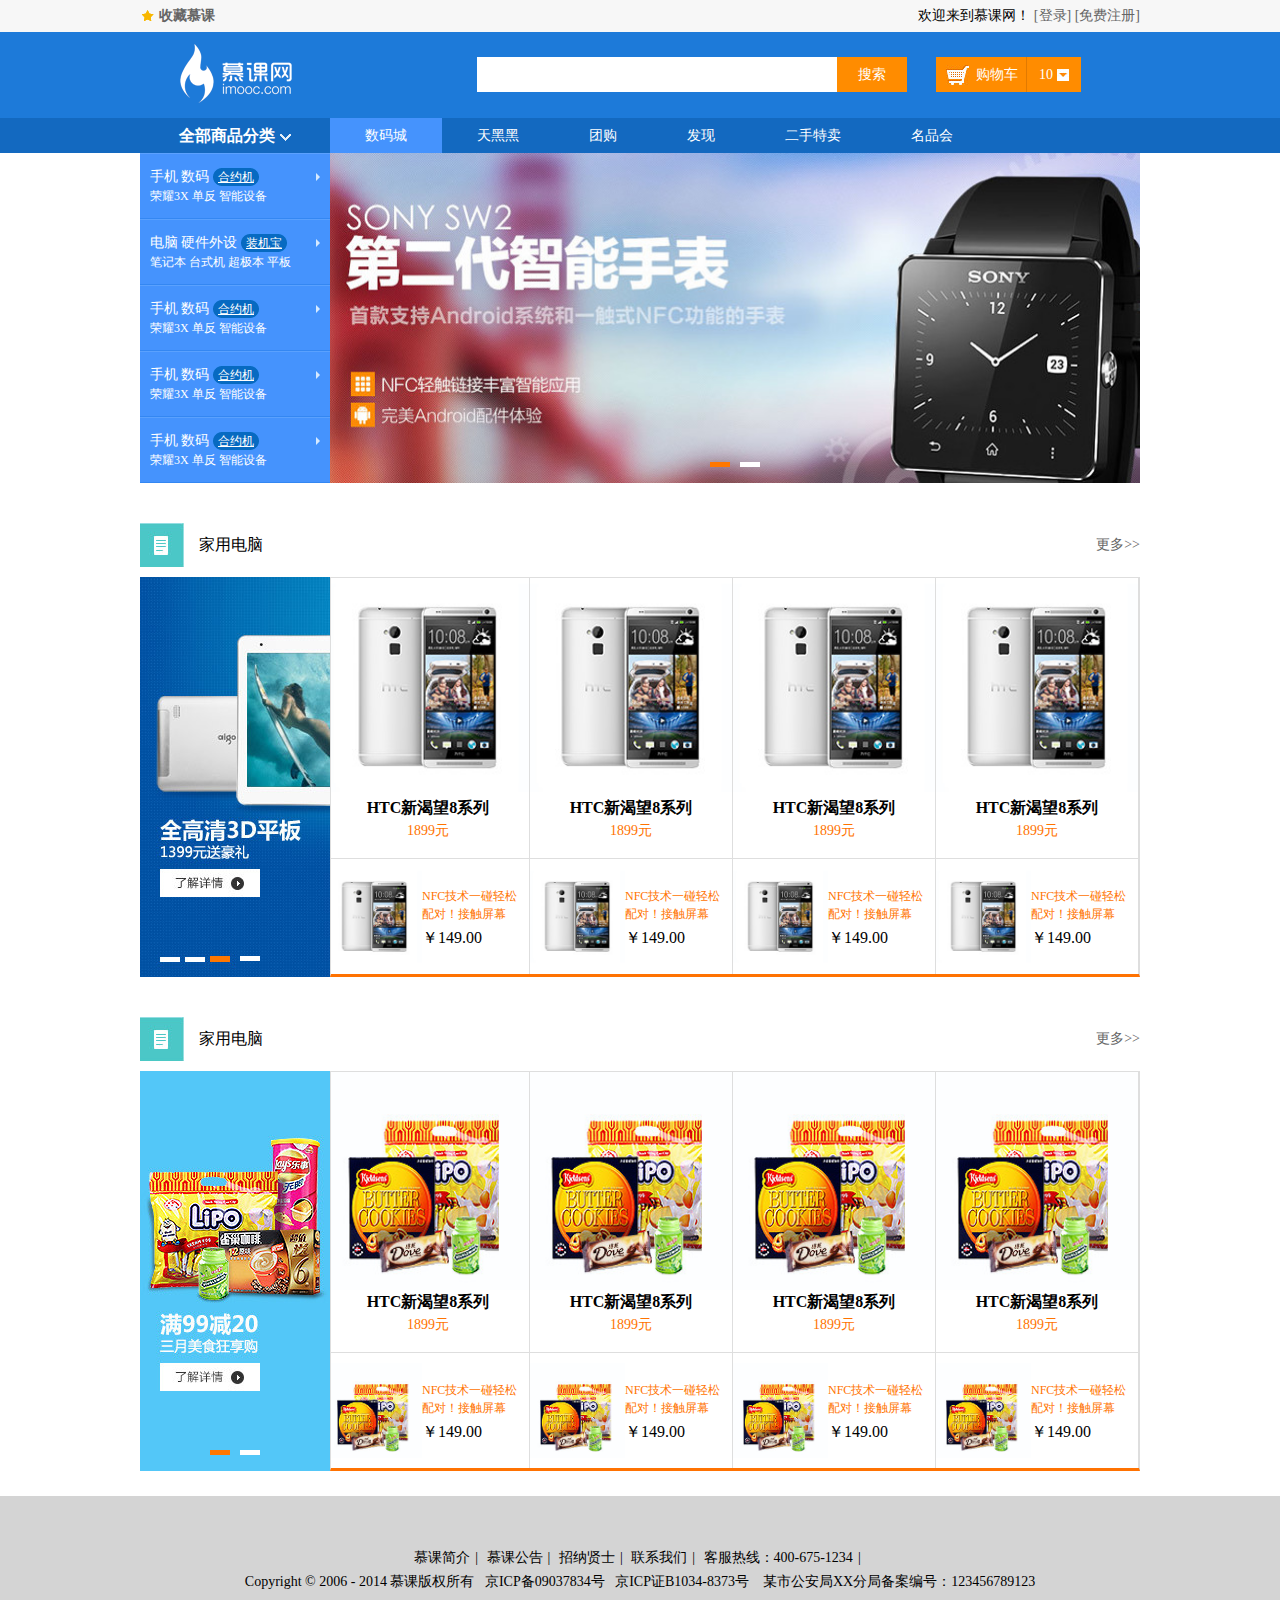
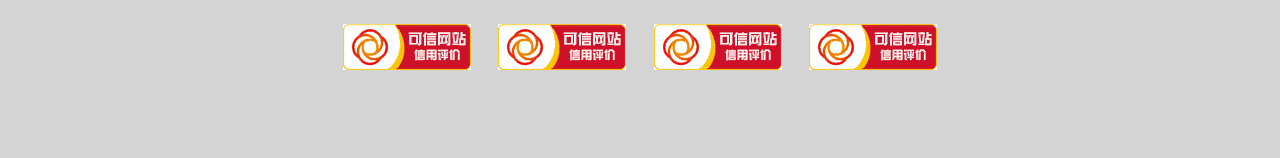
<file: index.html>
<!DOCTYPE html>           
<html lang="en">
<head>
	<meta charset="UTF-8">
	<title>首页</title>
	<link rel="stylesheet" href="style/reset.css">
	<link rel="stylesheet" href="style/main.css">
</head>
<body>
	<header>
		<div class="topbar">
			<div class="com_width">
				<div class="left_area">
					<a href="#" class="collection">收藏慕课</a>
				</div>
				<div class="right_area">
					欢迎来到慕课网！
					<a href="#">[登录]</a>
					<a href="#">[免费注册]</a>
				</div>
			</div>
		</div>
		<div class="logobar">
			<div class="com_width">
				<div class="logo fl">
					<a href="#"><img src="images/logo.png" alt="慕课网"></a>
				</div>
				<div class="search_box fl">
					<input type="text" class="search_text fl">
					<input type="button" class="search_btn fr" value="搜索">
				</div>
				<div class="shopcar fr">
					<span class="shop_text fl">购物车</span>
					<span class="shop_num fl">10</span>
				</div>
			</div>
		</div>
		<div class="navbox">
			<div class="com_width">
				<div class="shop_class fl">
					<h3>全部商品分类 <i></i></h3>
					<div class="shop_class_show">
						<dl class="shop_class_item">
							<dt>
								<a href="" class="b">手机</a>
								<a href="" class="b">数码</a>
								<a href="" class="aLink">合约机</a>
							</dt>
							<dd>
								<a href="">荣耀3X</a>
								<a href="">单反</a>
								<a href="">智能设备</a>
							</dd>
						</dl>
						<dl class="shop_class_item ">
							<dt>
								<a href="" class="b">电脑</a>
								<a href="" class="b">硬件外设</a>
								<a href="" class="aLink">装机宝</a>
							</dt>
							<dd>
								<a href="">笔记本</a>
								<a href="">台式机</a>
								<a href="">超极本</a>
								<a href="">平板</a>
							</dd>
						</dl>
						<dl class="shop_class_item">
							<dt>
								<a href="" class="b">手机</a>
								<a href="" class="b">数码</a>
								<a href="" class="aLink">合约机</a>
							</dt>
							<dd>
								<a href="">荣耀3X</a>
								<a href="">单反</a>
								<a href="">智能设备</a>
							</dd>
						</dl>
						<dl class="shop_class_item">
							<dt>
								<a href="" class="b">手机</a>
								<a href="" class="b">数码</a>
								<a href="" class="aLink">合约机</a>
							</dt>
							<dd>
								<a href="">荣耀3X</a>
								<a href="">单反</a>
								<a href="">智能设备</a>
							</dd>
						</dl>
						<dl class="shop_class_item">
							<dt>
								<a href="" class="b">手机</a>
								<a href="" class="b">数码</a>
								<a href="" class="aLink">合约机</a>
							</dt>
							<dd>
								<a href="">荣耀3X</a>
								<a href="">单反</a>
								<a href="">智能设备</a>
							</dd>
						</dl>
					</div>
					<div class="shop_class_list hide">
						<div class="list_line">
							<dl class="shop_list_item">
								<dt>电脑装机</dt>
								<dd>
									<a href="">文字啊</a>
									<a href="">文字啊</a>
									<a href="">文字字啊</a>
									<a href="">文字啊</a>
									<a href="">文字字啊</a>
									<a href="">文字字字字啊</a>
								</dd>
							</dl>
							<dl class="shop_list_item">
								<dt>电脑装机</dt>
								<dd>
									<a href="">文字啊</a>
									<a href="">文字啊</a>
									<a href="">文字字啊</a>
									<a href="">文字啊</a>
									<a href="">文字字啊</a>
									<a href="">文字字字字啊</a>
									<a href="">文字啊</a>
									<a href="">文字字啊</a>
									<a href="">文字字字字啊</a>
									<a href="">文字啊</a>
									<a href="">文字字啊</a>
									<a href="">文字字字字啊</a>
								</dd>
							</dl>
							<dl class="shop_list_item">
								<dt>电脑装机</dt>
								<dd>
									<a href="">文字啊</a>
									<a href="">文字啊</a>
									<a href="">文字字啊</a>
									<a href="">文字啊</a>
									<a href="">文字字啊</a>
									<a href="">文字字字字啊</a>
								</dd>
							</dl>
                            <dl class="shop_list_item">
                                <dt>电脑装机</dt>
                                <dd>
                                    <a href="">文字啊</a>
                                    <a href="">文字啊</a>
                                    <a href="">文字字啊</a>
                                    <a href="">文字啊</a>
                                    <a href="">文字字啊</a>
                                    <a href="">文字字字字啊</a>
                                    <a href="">文字啊</a>
                                    <a href="">文字字啊</a>
                                    <a href="">文字字字字啊</a>
                                    <a href="">文字啊</a>
                                    <a href="">文字字啊</a>
                                    <a href="">文字字字字啊</a>
                                </dd>
                            </dl>
                            <dl class="shop_list_item">
                                <dt>电脑装机</dt>
                                <dd>
                                    <a href="">文字啊</a>
                                    <a href="">文字啊</a>
                                    <a href="">文字字啊</a>
                                    <a href="">文字啊</a>
                                    <a href="">文字字啊</a>
                                    <a href="">文字字字字啊</a>
                                </dd>
                            </dl>
                            <div class="shop_list_links">
                                <a href="">文字测试内容等<span></span></a>
                                <a href="">文字测试等<span></span></a>
                            </div>
						</div>
					</div>
				</div>
				<ul class="nav fl">
					<li><a href="" class="active">数码城</a></li>
					<li><a href="">天黑黑</a></li>
					<li><a href="">团购</a></li>
					<li><a href="">发现</a></li>
					<li><a href="">二手特卖</a></li>
					<li><a href="">名品会</a></li>
				</ul>
			</div>
		</div>
		<div class="banner com_width">
			<div class="banner_bar banner_big">
				<ul class="img_box">
					<li><a href="#"><img src="images/banner/banner_01.jpg" alt="banner"></a></li>
					<li><a href="#"><img src="images/banner/banner_02.jpg" alt="banner"></a></li>
				</ul>
				<div class="img_num">
					<a href="" class="active"></a>
					<a href=""></a>
				</div>
			</div>
		</div>	
	</header>
	<div class="shop_title com_width clearfix">
		<span class="icon"></span><h3>家用电脑</h3>
		<a href="#" class="more">更多&gt;&gt;</a>
	</div>
	<div class="shop_list com_width clearfix">
		<div class="left_area">
			<div class="banner_bar banner_sm">
				<ul class="img_box">
					<li><a href="#"><img src="images/banner/banner_sm_01.jpg" alt="banner"></a></li>
					<li><a href="#"><img src="images/banner/banner_sm_02.jpg" alt="banner"></a></li>
				</ul>
				<div class="img_num">
					<a href="" class="active"></a>
					<a href=""></a>
				</div>
			</div>
		</div>		
		<div class="right_area">
			<div class="shop_list_top clearfix">
				<div class="shop_item">
					<div class="shop_img">
						<a href="#"><img src="images/shopImg.jpg" alt=""></a>
					</div>
					<h3>HTC新渴望8系列</h3>
					<p>1899元</p>
				</div>
				<div class="shop_item">
					<div class="shop_img">
						<a href="#"><img src="images/shopImg.jpg" alt=""></a>
					</div>
					<h3>HTC新渴望8系列</h3>
					<p>1899元</p>
				</div>
				<div class="shop_item">
					<div class="shop_img">
						<a href="#"><img src="images/shopImg.jpg" alt=""></a>
					</div>
					<h3>HTC新渴望8系列</h3>
					<p>1899元</p>
				</div>
				<div class="shop_item">
					<div class="shop_img">
						<a href="#"><img src="images/shopImg.jpg" alt=""></a>
					</div>
					<h3>HTC新渴望8系列</h3>
					<p>1899元</p>
				</div>
			</div>
			<div class="shop_list_sm clearfix">
				<div class="shop_item_sm">
					<div class="shop_item_sm_img">
						<a href="#"><img src="images/shopImg.jpg" alt=""></a>
					</div>
					<div class="shop_item_text">
						<p>NFC技术一碰轻松配对！接触屏幕</p>
						<h3>￥149.00</h3>
					</div>
				</div>
				<div class="shop_item_sm">
					<div class="shop_item_sm_img">
						<a href="#"><img src="images/shopImg.jpg" alt=""></a>
					</div>
					<div class="shop_item_text">
						<p>NFC技术一碰轻松配对！接触屏幕</p>
						<h3>￥149.00</h3>
					</div>
				</div>
				<div class="shop_item_sm">
					<div class="shop_item_sm_img">
						<a href="#"><img src="images/shopImg.jpg" alt=""></a>
					</div>
					<div class="shop_item_text">
						<p>NFC技术一碰轻松配对！接触屏幕</p>
						<h3>￥149.00</h3>
					</div>
				</div>
				<div class="shop_item_sm">
					<div class="shop_item_sm_img">
						<a href="#"><img src="images/shopImg.jpg" alt=""></a>
					</div>
					<div class="shop_item_text">
						<p>NFC技术一碰轻松配对！接触屏幕</p>
						<h3>￥149.00</h3>
					</div>
				</div>
			</div>
		</div>
	</div>	
	<div class="shop_title com_width clearfix">
		<span class="icon"></span><h3>家用电脑</h3>
		<a href="#" class="more">更多&gt&gt</a>
	</div>
	<div class="shop_list com_width clearfix">
		<div class="left_area">
			<div class="banner_bar banner_sm">
				<ul class="img_box">
					<li><a href="#"><img src="images/banner/banner_sm_02.jpg" alt="banner"></a></li>
					<li><a href="#"><img src="images/banner/banner_sm_01.jpg" alt="banner"></a></li>
				</ul>
				<div class="img_num">
					<a href="" class="active"></a>
					<a href=""></a>
				</div>
			</div>
		</div>		
		<div class="right_area">
			<div class="shop_list_top clearfix">
				<div class="shop_item">
					<div class="shop_img">
						<a href="#"><img src="images/shopImg01.jpg" alt=""></a>
					</div>
					<h3>HTC新渴望8系列</h3>
					<p>1899元</p>
				</div>
				<div class="shop_item">
					<div class="shop_img">
						<a href="#"><img src="images/shopImg01.jpg" alt=""></a>
					</div>
					<h3>HTC新渴望8系列</h3>
					<p>1899元</p>
				</div>
				<div class="shop_item">
					<div class="shop_img">
						<a href="#"><img src="images/shopImg01.jpg" alt=""></a>
					</div>
					<h3>HTC新渴望8系列</h3>
					<p>1899元</p>
				</div>
				<div class="shop_item">
					<div class="shop_img">
						<a href="#"><img src="images/shopImg01.jpg" alt=""></a>
					</div>
					<h3>HTC新渴望8系列</h3>
					<p>1899元</p>
				</div>
			</div>
			<div class="shop_list_sm clearfix">
				<div class="shop_item_sm">
					<div class="shop_item_sm_img">
						<a href="#"><img src="images/shopImg01.jpg" alt=""></a>
					</div>
					<div class="shop_item_text">
						<p>NFC技术一碰轻松配对！接触屏幕</p>
						<h3>￥149.00</h3>
					</div>
				</div>
				<div class="shop_item_sm">
					<div class="shop_item_sm_img">
						<a href="#"><img src="images/shopImg01.jpg" alt=""></a>
					</div>
					<div class="shop_item_text">
						<p>NFC技术一碰轻松配对！接触屏幕</p>
						<h3>￥149.00</h3>
					</div>
				</div>
				<div class="shop_item_sm">
					<div class="shop_item_sm_img">
						<a href="#"><img src="images/shopImg01.jpg" alt=""></a>
					</div>
					<div class="shop_item_text">
						<p>NFC技术一碰轻松配对！接触屏幕</p>
						<h3>￥149.00</h3>
					</div>
				</div>
				<div class="shop_item_sm">
					<div class="shop_item_sm_img">
						<a href="#"><img src="images/shopImg01.jpg" alt=""></a>
					</div>
					<div class="shop_item_text">
						<p>NFC技术一碰轻松配对！接触屏幕</p>
						<h3>￥149.00</h3>
					</div>
				</div>
			</div>
		</div>
	</div>	
	<div class="hr clearfix"></div>
    <footer class="clearfix">
		<p>
			<a href="#">慕课简介</a><i>|</i>
			<a href="">慕课公告</a><i>|</i>
			<a href="">招纳贤士</a><i>|</i>
			<a href="">联系我们</a><i>|</i>
			<a href="">客服热线：400-675-1234</a><i>|</i>
		</p>
		<p>Copyright © 2006 - 2014 慕课版权所有&nbsp;&nbsp;&nbsp;京ICP备09037834号&nbsp;&nbsp;&nbsp;京ICP证B1034-8373号 &nbsp;&nbsp;&nbsp;某市公安局XX分局备案编号：123456789123</p>
		<p>
			<a href="#"><img src="images/footerImg.jpg" alt=""></a>
			<a href="#"><img src="images/footerImg.jpg" alt=""></a>
			<a href="#"><img src="images/footerImg.jpg" alt=""></a>
			<a href="#"><img src="images/footerImg.jpg" alt=""></a>
		</p>
    </footer>
</body>
</html>
</file>
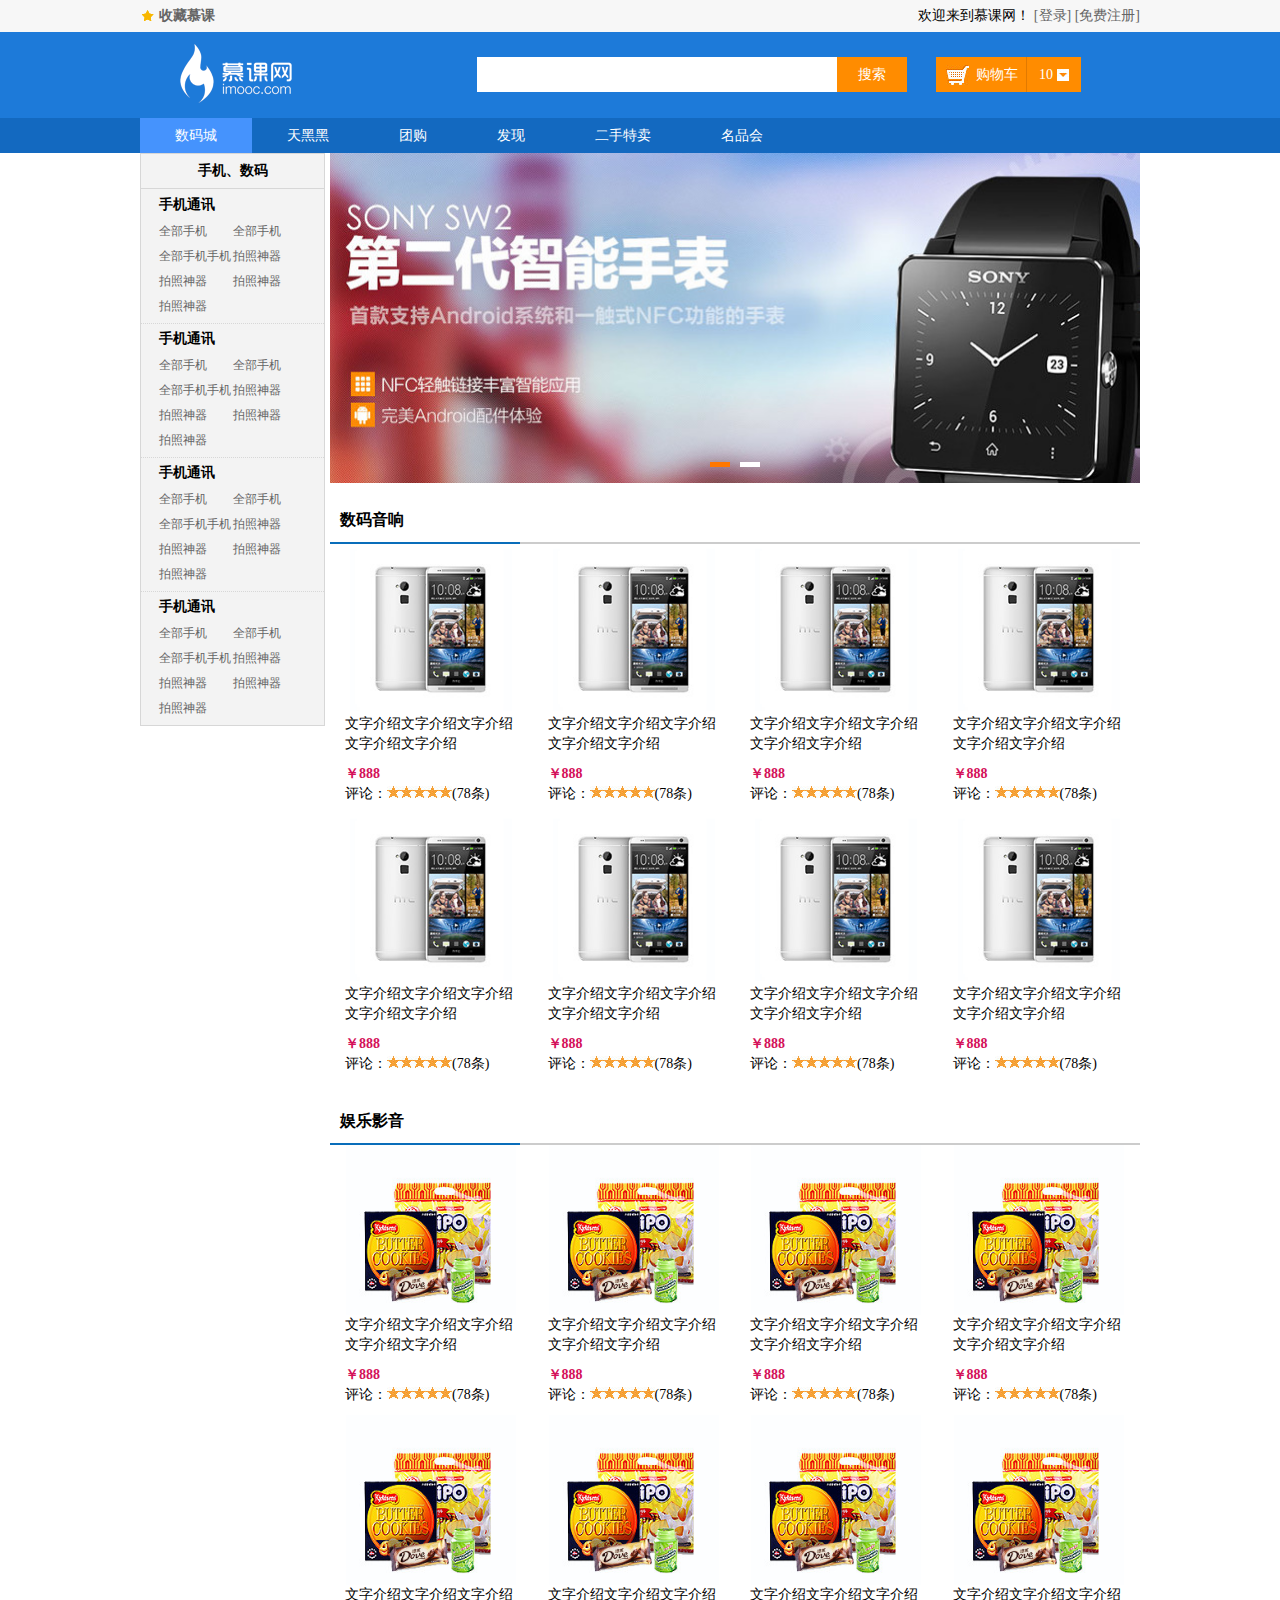
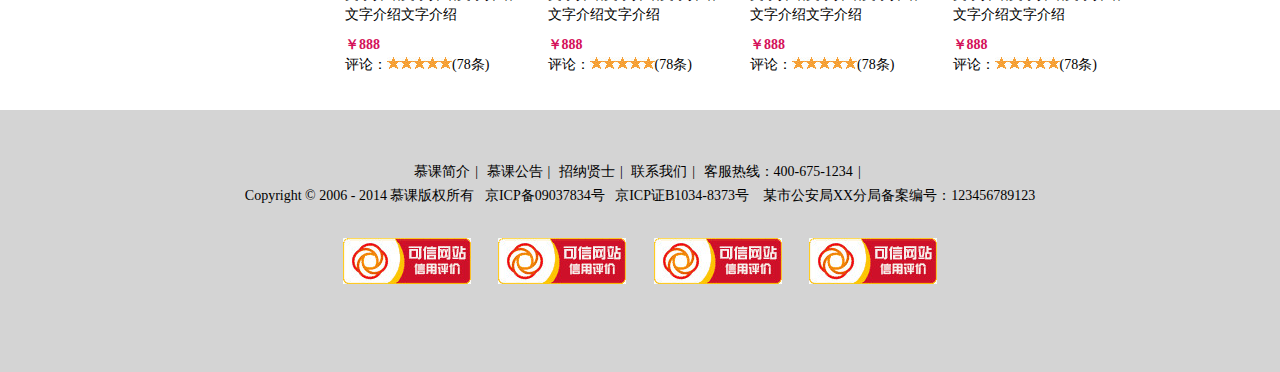
<file: product category.html>
<!DOCTYPE html>           
<html lang="en">
<head>
	<meta charset="UTF-8">
	<title>电商</title>
	<link rel="stylesheet" href="style/reset.css">
	<link rel="stylesheet" href="style/main.css">
</head>
<body>
	<header>
		<div class="topbar">
			<div class="com_width">
				<div class="left_area">
					<a href="#" class="collection">收藏慕课</a>
				</div>
				<div class="right_area">
					欢迎来到慕课网！
					<a href="#">[登录]</a>
					<a href="#">[免费注册]</a>
				</div>
			</div>
		</div>
		<div class="logobar">
			<div class="com_width">
				<div class="logo fl">
					<a href="#"><img src="images/logo.png" alt="慕课网"></a>
				</div>
				<div class="search_box fl">
					<input type="text" class="search_text fl">
					<input type="button" class="search_btn fr" value="搜索">
				</div>
				<div class="shopcar fr">
					<span class="shop_text fl">购物车</span>
					<span class="shop_num fl">10</span>
				</div>
			</div>
		</div>
		<div class="navbox">
			<div class="com_width">
				<div class="shop_class fl hide">
					<h3>全部商品分类 <i></i></h3>
					<div class="shop_class_show">
						<dl class="shop_class_item">
							<dt>
								<a href="" class="b">手机</a>
								<a href="" class="b">数码</a>
								<a href="" class="aLink">合约机</a>
							</dt>
							<dd>
								<a href="">荣耀3X</a>
								<a href="">单反</a>
								<a href="">智能设备</a>
							</dd>
						</dl>
						<dl class="shop_class_item ">
							<dt>
								<a href="" class="b">电脑</a>
								<a href="" class="b">硬件外设</a>
								<a href="" class="aLink">装机宝</a>
							</dt>
							<dd>
								<a href="">笔记本</a>
								<a href="">台式机</a>
								<a href="">超极本</a>
								<a href="">平板</a>
							</dd>
						</dl>
						<dl class="shop_class_item">
							<dt>
								<a href="" class="b">手机</a>
								<a href="" class="b">数码</a>
								<a href="" class="aLink">合约机</a>
							</dt>
							<dd>
								<a href="">荣耀3X</a>
								<a href="">单反</a>
								<a href="">智能设备</a>
							</dd>
						</dl>
						<dl class="shop_class_item">
							<dt>
								<a href="" class="b">手机</a>
								<a href="" class="b">数码</a>
								<a href="" class="aLink">合约机</a>
							</dt>
							<dd>
								<a href="">荣耀3X</a>
								<a href="">单反</a>
								<a href="">智能设备</a>
							</dd>
						</dl>
						<dl class="shop_class_item">
							<dt>
								<a href="" class="b">手机</a>
								<a href="" class="b">数码</a>
								<a href="" class="aLink">合约机</a>
							</dt>
							<dd>
								<a href="">荣耀3X</a>
								<a href="">单反</a>
								<a href="">智能设备</a>
							</dd>
						</dl>
					</div>
					<div class="shop_class_list hide">
						<div class="list_line">
							<dl class="shop_list_item">
								<dt>电脑装机</dt>
								<dd>
									<a href="">文字啊</a>
									<a href="">文字啊</a>
									<a href="">文字字啊</a>
									<a href="">文字啊</a>
									<a href="">文字字啊</a>
									<a href="">文字字字字啊</a>
								</dd>
							</dl>
							<dl class="shop_list_item">
								<dt>电脑装机</dt>
								<dd>
									<a href="">文字啊</a>
									<a href="">文字啊</a>
									<a href="">文字字啊</a>
									<a href="">文字啊</a>
									<a href="">文字字啊</a>
									<a href="">文字字字字啊</a>
									<a href="">文字啊</a>
									<a href="">文字字啊</a>
									<a href="">文字字字字啊</a>
									<a href="">文字啊</a>
									<a href="">文字字啊</a>
									<a href="">文字字字字啊</a>
								</dd>
							</dl>
							<dl class="shop_list_item">
								<dt>电脑装机</dt>
								<dd>
									<a href="">文字啊</a>
									<a href="">文字啊</a>
									<a href="">文字字啊</a>
									<a href="">文字啊</a>
									<a href="">文字字啊</a>
									<a href="">文字字字字啊</a>
								</dd>
							</dl>
                            <dl class="shop_list_item">
                                <dt>电脑装机</dt>
                                <dd>
                                    <a href="">文字啊</a>
                                    <a href="">文字啊</a>
                                    <a href="">文字字啊</a>
                                    <a href="">文字啊</a>
                                    <a href="">文字字啊</a>
                                    <a href="">文字字字字啊</a>
                                    <a href="">文字啊</a>
                                    <a href="">文字字啊</a>
                                    <a href="">文字字字字啊</a>
                                    <a href="">文字啊</a>
                                    <a href="">文字字啊</a>
                                    <a href="">文字字字字啊</a>
                                </dd>
                            </dl>
                            <dl class="shop_list_item">
                                <dt>电脑装机</dt>
                                <dd>
                                    <a href="">文字啊</a>
                                    <a href="">文字啊</a>
                                    <a href="">文字字啊</a>
                                    <a href="">文字啊</a>
                                    <a href="">文字字啊</a>
                                    <a href="">文字字字字啊</a>
                                </dd>
                            </dl>
                            <div class="shop_list_links">
                                <a href="">文字测试内容等<span></span></a>
                                <a href="">文字测试等<span></span></a>
                            </div>
						</div>
					</div>
				</div>
				<ul class="nav fl">
					<li><a href="" class="active">数码城</a></li>
					<li><a href="">天黑黑</a></li>
					<li><a href="">团购</a></li>
					<li><a href="">发现</a></li>
					<li><a href="">二手特卖</a></li>
					<li><a href="">名品会</a></li>
				</ul>
			</div>
		</div>
	</header>
	<div class="products com_width">
		<div class="left_area">
			<div class="left_nav">
				<h3 class="nav_title">手机、数码</h3>
				<div class="nav_cont">
					<h3>手机通讯</h3>
					<ul class="navcont_list clearfix">
						<li><a href="#">全部手机</a></li>
						<li><a href="#">全部手机</a></li>
						<li><a href="#">全部手机手机</a></li>
						<li><a href="#">拍照神器</a></li>
						<li><a href="#">拍照神器</a></li>
						<li><a href="#">拍照神器</a></li>
						<li><a href="#">拍照神器</a></li>
					</ul>
				</div>
				<div class="nav_cont">
					<h3>手机通讯</h3>
					<ul class="navcont_list clearfix">
						<li><a href="#">全部手机</a></li>
						<li><a href="#">全部手机</a></li>
						<li><a href="#">全部手机手机</a></li>
						<li><a href="#">拍照神器</a></li>
						<li><a href="#">拍照神器</a></li>
						<li><a href="#">拍照神器</a></li>
						<li><a href="#">拍照神器</a></li>
					</ul>
				</div>
				<div class="nav_cont">
					<h3>手机通讯</h3>
					<ul class="navcont_list clearfix">
						<li><a href="#">全部手机</a></li>
						<li><a href="#">全部手机</a></li>
						<li><a href="#">全部手机手机</a></li>
						<li><a href="#">拍照神器</a></li>
						<li><a href="#">拍照神器</a></li>
						<li><a href="#">拍照神器</a></li>
						<li><a href="#">拍照神器</a></li>
					</ul>
				</div>
				<div class="nav_cont">
					<h3>手机通讯</h3>
					<ul class="navcont_list clearfix">
						<li><a href="#">全部手机</a></li>
						<li><a href="#">全部手机</a></li>
						<li><a href="#">全部手机手机</a></li>
						<li><a href="#">拍照神器</a></li>
						<li><a href="#">拍照神器</a></li>
						<li><a href="#">拍照神器</a></li>
						<li><a href="#">拍照神器</a></li>
					</ul>
				</div>							
			</div>				
		</div>
		<div class="right_area">
			<div class="banner_bar banner_big">
				<ul class="img_box">
					<li><a href="#"><img src="images/banner/banner_01.jpg" alt="banner"></a></li>
					<li><a href="#"><img src="images/banner/banner_02.jpg" alt="banner"></a></li>
				</ul>
				<div class="img_num">
					<a href="" class="active"></a>
					<a href=""></a>
				</div>
			</div>
			<div class="hr clearfix"></div>	
			<div class="products_title">
				<h3>数码音响</h3>
			</div>
			<div class="products_list">
				<div class="item">
					<div class="item_cont">
						<div class="img_item">
							<a href="#"><img src="images/shopImg.jpg" alt=""></a>
						</div>
						<p><a href="#">文字介绍文字介绍文字介绍文字介绍文字介绍</a></p>
						<p class="money">￥888</p>
						<p>评论：<span class="star"></span><span class="star"></span><span class="star"></span><span class="star"></span><span class="star"></span><a href="#">(78条)</a></p>
					</div>
				</div>
				<div class="item">
					<div class="item_cont">
						<div class="img_item">
							<a href="#"><img src="images/shopImg.jpg" alt=""></a>
						</div>
						<p><a href="#">文字介绍文字介绍文字介绍文字介绍文字介绍</a></p>
						<p class="money">￥888</p>
						<p>评论：<span class="star"></span><span class="star"></span><span class="star"></span><span class="star"></span><span class="star"></span><a href="#">(78条)</a></p>
					</div>
				</div>
				<div class="item">
					<div class="item_cont">
						<div class="img_item">
							<a href="#"><img src="images/shopImg.jpg" alt=""></a>
						</div>
						<p><a href="#">文字介绍文字介绍文字介绍文字介绍文字介绍</a></p>
						<p class="money">￥888</p>
						<p>评论：<span class="star"></span><span class="star"></span><span class="star"></span><span class="star"></span><span class="star"></span><a href="#">(78条)</a></p>
					</div>
				</div>
				<div class="item">
					<div class="item_cont">
						<div class="img_item">
							<a href="#"><img src="images/shopImg.jpg" alt=""></a>
						</div>
						<p><a href="#">文字介绍文字介绍文字介绍文字介绍文字介绍</a></p>
						<p class="money">￥888</p>
						<p>评论：<span class="star"></span><span class="star"></span><span class="star"></span><span class="star"></span><span class="star"></span><a href="#">(78条)</a></p>
					</div>
				</div>
				<div class="item">
					<div class="item_cont">
						<div class="img_item">
							<a href="#"><img src="images/shopImg.jpg" alt=""></a>
						</div>
						<p><a href="#">文字介绍文字介绍文字介绍文字介绍文字介绍</a></p>
						<p class="money">￥888</p>
						<p>评论：<span class="star"></span><span class="star"></span><span class="star"></span><span class="star"></span><span class="star"></span><a href="#">(78条)</a></p>
					</div>
				</div>
				<div class="item">
					<div class="item_cont">
						<div class="img_item">
							<a href="#"><img src="images/shopImg.jpg" alt=""></a>
						</div>
						<p><a href="#">文字介绍文字介绍文字介绍文字介绍文字介绍</a></p>
						<p class="money">￥888</p>
						<p>评论：<span class="star"></span><span class="star"></span><span class="star"></span><span class="star"></span><span class="star"></span><a href="#">(78条)</a></p>
					</div>
				</div>
				<div class="item">
					<div class="item_cont">
						<div class="img_item">
							<a href="#"><img src="images/shopImg.jpg" alt=""></a>
						</div>
						<p><a href="#">文字介绍文字介绍文字介绍文字介绍文字介绍</a></p>
						<p class="money">￥888</p>
						<p>评论：<span class="star"></span><span class="star"></span><span class="star"></span><span class="star"></span><span class="star"></span><a href="#">(78条)</a></p>
					</div>
				</div>
				<div class="item">
					<div class="item_cont">
						<div class="img_item">
							<a href="#"><img src="images/shopImg.jpg" alt=""></a>
						</div>
						<p><a href="#">文字介绍文字介绍文字介绍文字介绍文字介绍</a></p>
						<p class="money">￥888</p>
						<p>评论：<span class="star"></span><span class="star"></span><span class="star"></span><span class="star"></span><span class="star"></span><a href="#">(78条)</a></p>
					</div>
				</div>
			</div>
			<div class="hr clearfix"></div>
			<div class="products_title clearfix">
				<h3>娱乐影音</h3>
			</div>
			<div class="products_list">
				<div class="item">
					<div class="item_cont">
						<div class="img_item">
							<a href="#"><img src="images/shopImg01.jpg" alt=""></a>
						</div>
						<p><a href="#">文字介绍文字介绍文字介绍文字介绍文字介绍</a></p>
						<p class="money">￥888</p>
						<p>评论：<span class="star"></span><span class="star"></span><span class="star"></span><span class="star"></span><span class="star"></span><a href="#">(78条)</a></p>
					</div>
				</div>
				<div class="item">
					<div class="item_cont">
						<div class="img_item">
							<a href="#"><img src="images/shopImg01.jpg" alt=""></a>
						</div>
						<p><a href="#">文字介绍文字介绍文字介绍文字介绍文字介绍</a></p>
						<p class="money">￥888</p>
						<p>评论：<span class="star"></span><span class="star"></span><span class="star"></span><span class="star"></span><span class="star"></span><a href="#">(78条)</a></p>
					</div>
				</div>
				<div class="item">
					<div class="item_cont">
						<div class="img_item">
							<a href="#"><img src="images/shopImg01.jpg" alt=""></a>
						</div>
						<p><a href="#">文字介绍文字介绍文字介绍文字介绍文字介绍</a></p>
						<p class="money">￥888</p>
						<p>评论：<span class="star"></span><span class="star"></span><span class="star"></span><span class="star"></span><span class="star"></span><a href="#">(78条)</a></p>
					</div>
				</div>
				<div class="item">
					<div class="item_cont">
						<div class="img_item">
							<a href="#"><img src="images/shopImg01.jpg" alt=""></a>
						</div>
						<p><a href="#">文字介绍文字介绍文字介绍文字介绍文字介绍</a></p>
						<p class="money">￥888</p>
						<p>评论：<span class="star"></span><span class="star"></span><span class="star"></span><span class="star"></span><span class="star"></span><a href="#">(78条)</a></p>
					</div>
				</div>
				<div class="item">
					<div class="item_cont">
						<div class="img_item">
							<a href="#"><img src="images/shopImg01.jpg" alt=""></a>
						</div>
						<p><a href="#">文字介绍文字介绍文字介绍文字介绍文字介绍</a></p>
						<p class="money">￥888</p>
						<p>评论：<span class="star"></span><span class="star"></span><span class="star"></span><span class="star"></span><span class="star"></span><a href="#">(78条)</a></p>
					</div>
				</div>
				<div class="item">
					<div class="item_cont">
						<div class="img_item">
							<a href="#"><img src="images/shopImg01.jpg" alt=""></a>
						</div>
						<p><a href="#">文字介绍文字介绍文字介绍文字介绍文字介绍</a></p>
						<p class="money">￥888</p>
						<p>评论：<span class="star"></span><span class="star"></span><span class="star"></span><span class="star"></span><span class="star"></span><a href="#">(78条)</a></p>
					</div>
				</div>
				<div class="item">
					<div class="item_cont">
						<div class="img_item">
							<a href="#"><img src="images/shopImg01.jpg" alt=""></a>
						</div>
						<p><a href="#">文字介绍文字介绍文字介绍文字介绍文字介绍</a></p>
						<p class="money">￥888</p>
						<p>评论：<span class="star"></span><span class="star"></span><span class="star"></span><span class="star"></span><span class="star"></span><a href="#">(78条)</a></p>
					</div>
				</div>
				<div class="item">
					<div class="item_cont">
						<div class="img_item">
							<a href="#"><img src="images/shopImg01.jpg" alt=""></a>
						</div>
						<p><a href="#">文字介绍文字介绍文字介绍文字介绍文字介绍</a></p>
						<p class="money">￥888</p>
						<p>评论：<span class="star"></span><span class="star"></span><span class="star"></span><span class="star"></span><span class="star"></span><a href="#">(78条)</a></p>
					</div>
				</div>
			</div>
		</div>
	</div>

	<div class="hr clearfix"></div>
    <footer class="clearfix">
		<p>
			<a href="#">慕课简介</a><i>|</i>
			<a href="">慕课公告</a><i>|</i>
			<a href="">招纳贤士</a><i>|</i>
			<a href="">联系我们</a><i>|</i>
			<a href="">客服热线：400-675-1234</a><i>|</i>
		</p>
		<p>Copyright © 2006 - 2014 慕课版权所有&nbsp;&nbsp;&nbsp;京ICP备09037834号&nbsp;&nbsp;&nbsp;京ICP证B1034-8373号 &nbsp;&nbsp;&nbsp;某市公安局XX分局备案编号：123456789123</p>
		<p>
			<a href="#"><img src="images/footerImg.jpg" alt=""></a>
			<a href="#"><img src="images/footerImg.jpg" alt=""></a>
			<a href="#"><img src="images/footerImg.jpg" alt=""></a>
			<a href="#"><img src="images/footerImg.jpg" alt=""></a>
		</p>
    </footer>
</body>
</html>
</file>
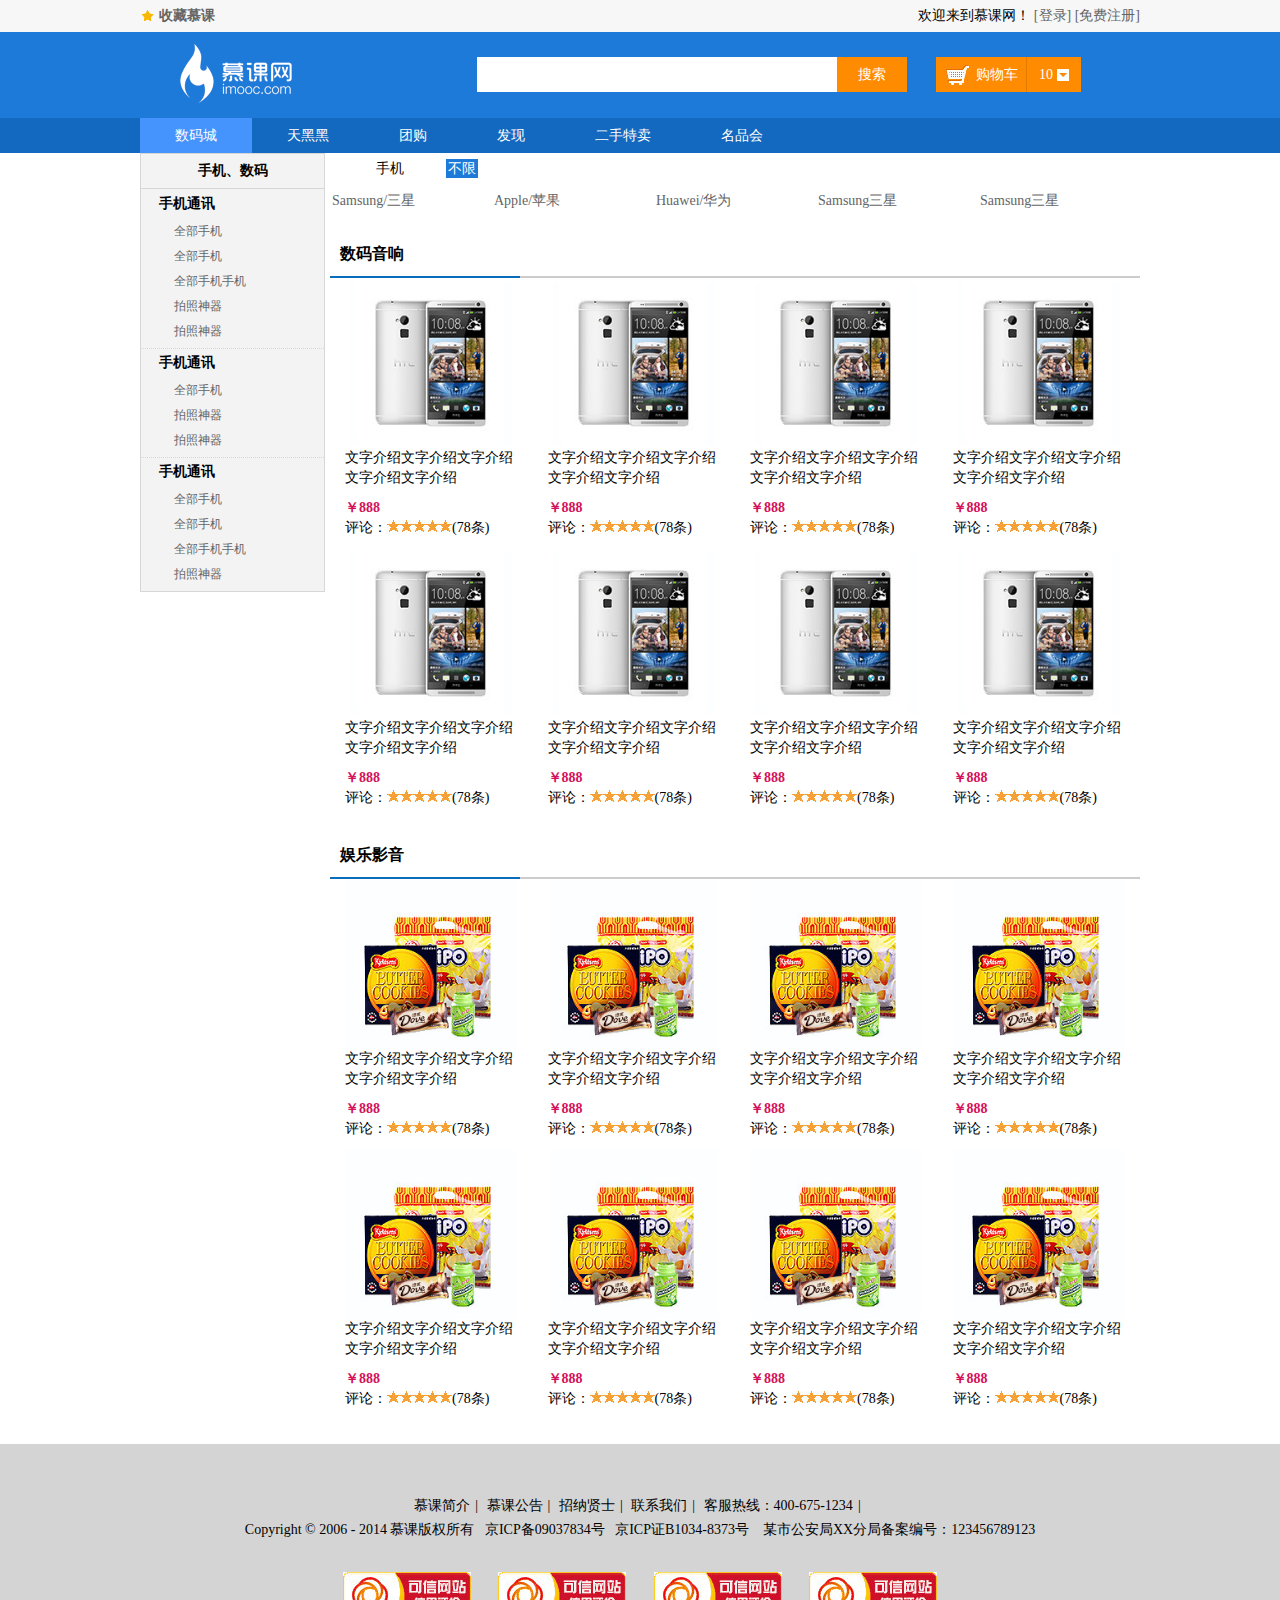
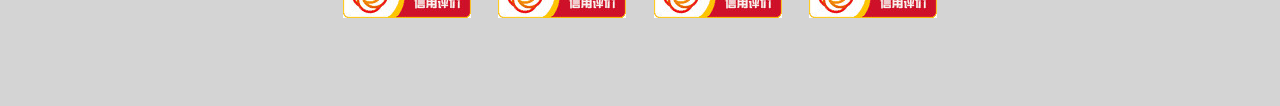
<file: selection.html>
<!DOCTYPE html>           
<html lang="en">
<head>
	<meta charset="UTF-8">
	<title>分类筛选</title>
	<link rel="stylesheet" href="style/reset.css">
	<link rel="stylesheet" href="style/main.css">
</head>
<body>
	<header>
		<div class="topbar">
			<div class="com_width">
				<div class="left_area">
					<a href="#" class="collection">收藏慕课</a>
				</div>
				<div class="right_area">
					欢迎来到慕课网！
					<a href="#">[登录]</a>
					<a href="#">[免费注册]</a>
				</div>
			</div>
		</div>
		<div class="logobar">
			<div class="com_width">
				<div class="logo fl">
					<a href="#"><img src="images/logo.png" alt="慕课网"></a>
				</div>
				<div class="search_box fl">
					<input type="text" class="search_text fl">
					<input type="button" class="search_btn fr" value="搜索">
				</div>
				<div class="shopcar fr">
					<span class="shop_text fl">购物车</span>
					<span class="shop_num fl">10</span>
				</div>
			</div>
		</div>
		<div class="navbox">
			<div class="com_width">
				<div class="shop_class fl hide">
					<h3>全部商品分类 <i></i></h3>
					<div class="shop_class_show">
						<dl class="shop_class_item">
							<dt>
								<a href="" class="b">手机</a>
								<a href="" class="b">数码</a>
								<a href="" class="aLink">合约机</a>
							</dt>
							<dd>
								<a href="">荣耀3X</a>
								<a href="">单反</a>
								<a href="">智能设备</a>
							</dd>
						</dl>
						<dl class="shop_class_item ">
							<dt>
								<a href="" class="b">电脑</a>
								<a href="" class="b">硬件外设</a>
								<a href="" class="aLink">装机宝</a>
							</dt>
							<dd>
								<a href="">笔记本</a>
								<a href="">台式机</a>
								<a href="">超极本</a>
								<a href="">平板</a>
							</dd>
						</dl>
						<dl class="shop_class_item">
							<dt>
								<a href="" class="b">手机</a>
								<a href="" class="b">数码</a>
								<a href="" class="aLink">合约机</a>
							</dt>
							<dd>
								<a href="">荣耀3X</a>
								<a href="">单反</a>
								<a href="">智能设备</a>
							</dd>
						</dl>
						<dl class="shop_class_item">
							<dt>
								<a href="" class="b">手机</a>
								<a href="" class="b">数码</a>
								<a href="" class="aLink">合约机</a>
							</dt>
							<dd>
								<a href="">荣耀3X</a>
								<a href="">单反</a>
								<a href="">智能设备</a>
							</dd>
						</dl>
						<dl class="shop_class_item">
							<dt>
								<a href="" class="b">手机</a>
								<a href="" class="b">数码</a>
								<a href="" class="aLink">合约机</a>
							</dt>
							<dd>
								<a href="">荣耀3X</a>
								<a href="">单反</a>
								<a href="">智能设备</a>
							</dd>
						</dl>
					</div>
					<div class="shop_class_list hide">
						<div class="list_line">
							<dl class="shop_list_item">
								<dt>电脑装机</dt>
								<dd>
									<a href="">文字啊</a>
									<a href="">文字啊</a>
									<a href="">文字字啊</a>
									<a href="">文字啊</a>
									<a href="">文字字啊</a>
									<a href="">文字字字字啊</a>
								</dd>
							</dl>
							<dl class="shop_list_item">
								<dt>电脑装机</dt>
								<dd>
									<a href="">文字啊</a>
									<a href="">文字啊</a>
									<a href="">文字字啊</a>
									<a href="">文字啊</a>
									<a href="">文字字啊</a>
									<a href="">文字字字字啊</a>
									<a href="">文字啊</a>
									<a href="">文字字啊</a>
									<a href="">文字字字字啊</a>
									<a href="">文字啊</a>
									<a href="">文字字啊</a>
									<a href="">文字字字字啊</a>
								</dd>
							</dl>
							<dl class="shop_list_item">
								<dt>电脑装机</dt>
								<dd>
									<a href="">文字啊</a>
									<a href="">文字啊</a>
									<a href="">文字字啊</a>
									<a href="">文字啊</a>
									<a href="">文字字啊</a>
									<a href="">文字字字字啊</a>
								</dd>
							</dl>
                            <dl class="shop_list_item">
                                <dt>电脑装机</dt>
                                <dd>
                                    <a href="">文字啊</a>
                                    <a href="">文字啊</a>
                                    <a href="">文字字啊</a>
                                    <a href="">文字啊</a>
                                    <a href="">文字字啊</a>
                                    <a href="">文字字字字啊</a>
                                    <a href="">文字啊</a>
                                    <a href="">文字字啊</a>
                                    <a href="">文字字字字啊</a>
                                    <a href="">文字啊</a>
                                    <a href="">文字字啊</a>
                                    <a href="">文字字字字啊</a>
                                </dd>
                            </dl>
                            <dl class="shop_list_item">
                                <dt>电脑装机</dt>
                                <dd>
                                    <a href="">文字啊</a>
                                    <a href="">文字啊</a>
                                    <a href="">文字字啊</a>
                                    <a href="">文字啊</a>
                                    <a href="">文字字啊</a>
                                    <a href="">文字字字字啊</a>
                                </dd>
                            </dl>
                            <div class="shop_list_links">
                                <a href="">文字测试内容等<span></span></a>
                                <a href="">文字测试等<span></span></a>
                            </div>
						</div>
					</div>
				</div>
				<ul class="nav fl">
					<li><a href="" class="active">数码城</a></li>
					<li><a href="">天黑黑</a></li>
					<li><a href="">团购</a></li>
					<li><a href="">发现</a></li>
					<li><a href="">二手特卖</a></li>
					<li><a href="">名品会</a></li>
				</ul>
			</div>
		</div>
	</header>
	<div class="products com_width">
		<div class="left_area">
			<div class="left_nav vertical">
				<h3 class="nav_title">手机、数码</h3>
				<div class="nav_cont">
					<h3>手机通讯</h3>
					<ul class="navcont_list clearfix">
						<li><a href="#">全部手机</a></li>
						<li><a href="#">全部手机</a></li>
						<li><a href="#">全部手机手机</a></li>
						<li><a href="#">拍照神器</a></li>
						<li><a href="#">拍照神器</a></li>
					</ul>
				</div>
				<div class="nav_cont">
					<h3>手机通讯</h3>
					<ul class="navcont_list clearfix">
						<li><a href="#">全部手机</a></li>
						<li><a href="#">拍照神器</a></li>
						<li><a href="#">拍照神器</a></li>
					</ul>
				</div>
				<div class="nav_cont">
					<h3>手机通讯</h3>
					<ul class="navcont_list clearfix">
						<li><a href="#">全部手机</a></li>
						<li><a href="#">全部手机</a></li>
						<li><a href="#">全部手机手机</a></li>
						<li><a href="#">拍照神器</a></li>
					</ul>
				</div>				
			</div>				
		</div>
		<div class="right_area">
			<div class="screening_box">
				<dl class="screening clearfix">
					<dt>手机</dt>
					<dd class="limit"><a class="active" href="#">不限</a></dd>
					<dd class="screening_list">
						<ul class="clearfix">
							<li><a href="#">Samsung/三星</a></li>
							<li><a href="#">Apple/苹果</a></li>
							<li><a href="#">Huawei/华为</a></li>
							<li><a href="#">Samsung三星</a></li>					
							<li><a href="#">Samsung三星</a></li>	
						</ul>
					</dd>
				</dl>
			</div>
			<div class="hr clearfix"></div>	
			<div class="products_title">
				<h3>数码音响</h3>
			</div>
			<div class="products_list">
				<div class="item">
					<div class="item_cont">
						<div class="img_item">
							<a href="#"><img src="images/shopImg.jpg" alt=""></a>
						</div>
						<p><a href="#">文字介绍文字介绍文字介绍文字介绍文字介绍</a></p>
						<p class="money">￥888</p>
						<p>评论：<span class="star"></span><span class="star"></span><span class="star"></span><span class="star"></span><span class="star"></span><a href="#">(78条)</a></p>
					</div>
				</div>
				<div class="item">
					<div class="item_cont">
						<div class="img_item">
							<a href="#"><img src="images/shopImg.jpg" alt=""></a>
						</div>
						<p><a href="#">文字介绍文字介绍文字介绍文字介绍文字介绍</a></p>
						<p class="money">￥888</p>
						<p>评论：<span class="star"></span><span class="star"></span><span class="star"></span><span class="star"></span><span class="star"></span><a href="#">(78条)</a></p>
					</div>
				</div>
				<div class="item">
					<div class="item_cont">
						<div class="img_item">
							<a href="#"><img src="images/shopImg.jpg" alt=""></a>
						</div>
						<p><a href="#">文字介绍文字介绍文字介绍文字介绍文字介绍</a></p>
						<p class="money">￥888</p>
						<p>评论：<span class="star"></span><span class="star"></span><span class="star"></span><span class="star"></span><span class="star"></span><a href="#">(78条)</a></p>
					</div>
				</div>
				<div class="item">
					<div class="item_cont">
						<div class="img_item">
							<a href="#"><img src="images/shopImg.jpg" alt=""></a>
						</div>
						<p><a href="#">文字介绍文字介绍文字介绍文字介绍文字介绍</a></p>
						<p class="money">￥888</p>
						<p>评论：<span class="star"></span><span class="star"></span><span class="star"></span><span class="star"></span><span class="star"></span><a href="#">(78条)</a></p>
					</div>
				</div>
				<div class="item">
					<div class="item_cont">
						<div class="img_item">
							<a href="#"><img src="images/shopImg.jpg" alt=""></a>
						</div>
						<p><a href="#">文字介绍文字介绍文字介绍文字介绍文字介绍</a></p>
						<p class="money">￥888</p>
						<p>评论：<span class="star"></span><span class="star"></span><span class="star"></span><span class="star"></span><span class="star"></span><a href="#">(78条)</a></p>
					</div>
				</div>
				<div class="item">
					<div class="item_cont">
						<div class="img_item">
							<a href="#"><img src="images/shopImg.jpg" alt=""></a>
						</div>
						<p><a href="#">文字介绍文字介绍文字介绍文字介绍文字介绍</a></p>
						<p class="money">￥888</p>
						<p>评论：<span class="star"></span><span class="star"></span><span class="star"></span><span class="star"></span><span class="star"></span><a href="#">(78条)</a></p>
					</div>
				</div>
				<div class="item">
					<div class="item_cont">
						<div class="img_item">
							<a href="#"><img src="images/shopImg.jpg" alt=""></a>
						</div>
						<p><a href="#">文字介绍文字介绍文字介绍文字介绍文字介绍</a></p>
						<p class="money">￥888</p>
						<p>评论：<span class="star"></span><span class="star"></span><span class="star"></span><span class="star"></span><span class="star"></span><a href="#">(78条)</a></p>
					</div>
				</div>
				<div class="item">
					<div class="item_cont">
						<div class="img_item">
							<a href="#"><img src="images/shopImg.jpg" alt=""></a>
						</div>
						<p><a href="#">文字介绍文字介绍文字介绍文字介绍文字介绍</a></p>
						<p class="money">￥888</p>
						<p>评论：<span class="star"></span><span class="star"></span><span class="star"></span><span class="star"></span><span class="star"></span><a href="#">(78条)</a></p>
					</div>
				</div>
			</div>
			<div class="hr clearfix"></div>
			<div class="products_title clearfix">
				<h3>娱乐影音</h3>
			</div>
			<div class="products_list">
				<div class="item">
					<div class="item_cont">
						<div class="img_item">
							<a href="#"><img src="images/shopImg01.jpg" alt=""></a>
						</div>
						<p><a href="#">文字介绍文字介绍文字介绍文字介绍文字介绍</a></p>
						<p class="money">￥888</p>
						<p>评论：<span class="star"></span><span class="star"></span><span class="star"></span><span class="star"></span><span class="star"></span><a href="#">(78条)</a></p>
					</div>
				</div>
				<div class="item">
					<div class="item_cont">
						<div class="img_item">
							<a href="#"><img src="images/shopImg01.jpg" alt=""></a>
						</div>
						<p><a href="#">文字介绍文字介绍文字介绍文字介绍文字介绍</a></p>
						<p class="money">￥888</p>
						<p>评论：<span class="star"></span><span class="star"></span><span class="star"></span><span class="star"></span><span class="star"></span><a href="#">(78条)</a></p>
					</div>
				</div>
				<div class="item">
					<div class="item_cont">
						<div class="img_item">
							<a href="#"><img src="images/shopImg01.jpg" alt=""></a>
						</div>
						<p><a href="#">文字介绍文字介绍文字介绍文字介绍文字介绍</a></p>
						<p class="money">￥888</p>
						<p>评论：<span class="star"></span><span class="star"></span><span class="star"></span><span class="star"></span><span class="star"></span><a href="#">(78条)</a></p>
					</div>
				</div>
				<div class="item">
					<div class="item_cont">
						<div class="img_item">
							<a href="#"><img src="images/shopImg01.jpg" alt=""></a>
						</div>
						<p><a href="#">文字介绍文字介绍文字介绍文字介绍文字介绍</a></p>
						<p class="money">￥888</p>
						<p>评论：<span class="star"></span><span class="star"></span><span class="star"></span><span class="star"></span><span class="star"></span><a href="#">(78条)</a></p>
					</div>
				</div>
				<div class="item">
					<div class="item_cont">
						<div class="img_item">
							<a href="#"><img src="images/shopImg01.jpg" alt=""></a>
						</div>
						<p><a href="#">文字介绍文字介绍文字介绍文字介绍文字介绍</a></p>
						<p class="money">￥888</p>
						<p>评论：<span class="star"></span><span class="star"></span><span class="star"></span><span class="star"></span><span class="star"></span><a href="#">(78条)</a></p>
					</div>
				</div>
				<div class="item">
					<div class="item_cont">
						<div class="img_item">
							<a href="#"><img src="images/shopImg01.jpg" alt=""></a>
						</div>
						<p><a href="#">文字介绍文字介绍文字介绍文字介绍文字介绍</a></p>
						<p class="money">￥888</p>
						<p>评论：<span class="star"></span><span class="star"></span><span class="star"></span><span class="star"></span><span class="star"></span><a href="#">(78条)</a></p>
					</div>
				</div>
				<div class="item">
					<div class="item_cont">
						<div class="img_item">
							<a href="#"><img src="images/shopImg01.jpg" alt=""></a>
						</div>
						<p><a href="#">文字介绍文字介绍文字介绍文字介绍文字介绍</a></p>
						<p class="money">￥888</p>
						<p>评论：<span class="star"></span><span class="star"></span><span class="star"></span><span class="star"></span><span class="star"></span><a href="#">(78条)</a></p>
					</div>
				</div>
				<div class="item">
					<div class="item_cont">
						<div class="img_item">
							<a href="#"><img src="images/shopImg01.jpg" alt=""></a>
						</div>
						<p><a href="#">文字介绍文字介绍文字介绍文字介绍文字介绍</a></p>
						<p class="money">￥888</p>
						<p>评论：<span class="star"></span><span class="star"></span><span class="star"></span><span class="star"></span><span class="star"></span><a href="#">(78条)</a></p>
					</div>
				</div>
			</div>
		</div>
	</div>
	<div class="hr clearfix"></div>
    <footer class="clearfix">
		<p>
			<a href="#">慕课简介</a><i>|</i>
			<a href="">慕课公告</a><i>|</i>
			<a href="">招纳贤士</a><i>|</i>
			<a href="">联系我们</a><i>|</i>
			<a href="">客服热线：400-675-1234</a><i>|</i>
		</p>
		<p>Copyright © 2006 - 2014 慕课版权所有&nbsp;&nbsp;&nbsp;京ICP备09037834号&nbsp;&nbsp;&nbsp;京ICP证B1034-8373号 &nbsp;&nbsp;&nbsp;某市公安局XX分局备案编号：123456789123</p>
		<p>
			<a href="#"><img src="images/footerImg.jpg" alt=""></a>
			<a href="#"><img src="images/footerImg.jpg" alt=""></a>
			<a href="#"><img src="images/footerImg.jpg" alt=""></a>
			<a href="#"><img src="images/footerImg.jpg" alt=""></a>
		</p>
    </footer>
</body>
</html>
</file>
<file: style/main.css>
/* CSS Document */


/*公用*/
.com_width{
	width: 1000px;
	margin-left: auto;
	margin-right: auto;
}
.hide{
	display: none;
}
.show{
	display: block;
}

.left_area{
	float: left;
}
.right_area{
	float: right;
}

/*topbar*/
.topbar{
	height: 32px;
	background-color: #f7f7f7;
	line-height: 32px;
}
.collection{
	background: url(../images/icon/collection.png) left center no-repeat;
	padding: 19px;
	font-weight: bold;
}
.topbar a:hover{color:blue;}

/*logobar*/
.logobar{
	height: 86px;
	background-color: #1D7AD9;
}
.logo{
	padding-left: 40px;
	padding-top: 12px;
}

/*search*/
.search_box{
	width: 430px;
	padding-top: 25px;
	padding-left: 185px;
}
.search_text{
	width: 350px;
	height: 35px;
	line-height: 35px\9;   /*\9适应所有IE浏览器*/
	padding: 0 5px;
	background-color: #fff;
}
.search_btn{
	width: 70px;
	height: 35px;
	background-color: #ff8c00;
	font-size: 14px;
	font-family: "Microsoft Yahei","微软雅黑";
	color: #fff;
}

/*shopcar*/
.shopcar{
	width: 145px;
	height: 35px;
	background-color: #ff8c00;
	margin-top: 25px;
	font: 14px/36px "Microsoft Yahei","微软雅黑";
	color: #fff;
	margin-right: 59px;
}
.shop_text{
	height: 100%;
	width: 90px;
	border-right: #e27a00 solid 1px;
	background: url(../images/icon/shopicon.jpg) 10px center no-repeat;
	text-indent: 40px;
}
.shop_num{
	width: 26px;
	height: 35px;
	background: url(../images/icon/arrows.jpg) right center no-repeat;
	text-align: right;
	padding-right: 16px;
}

/*navbox*/
.navbox{
	height: 35px;
	background-color: #1369c0;
	color: #fff;
}
.shop_class{
	width: 190px;
	position: relative;
}
.shop_class h3{
	text-align: center;
	line-height: 35px;
}
.shop_class i{
	width: 11px;
	height: 7px;
	overflow: hidden;
	display: inline-block;
	background: url(../images/icon/down.png) left center no-repeat;
}
.nav,.shop_class h3{
	font-family: "Microsoft Yahei","微软雅黑"; 
}
.nav {
	line-height: 35px;
}
.nav li{
	float: left;
}
.nav a{
	height: 35px;
	display: inline-block;
	padding: 0 35px;
	color: #fff;
}
.nav .active{
	background-color: #4593fd;
}

/*全部商品分类*/
.shop_class_show{
	background-color: #4593fd;
	position: absolute;
	left: 0;
	top: 35px;
	width: 100%;
	font-size: 12px;
}
.shop_class_item{
	padding: 13px 10px;
	border-bottom: #3487f2 solid 1px;
	border-top: #5aa1fe solid 1px;
}
.shop_class_item dt{
	background: url(../images/icon/aLink.png) right center no-repeat;
	height: 20px;
}
.shop_class_item .b{
	font: 14px/1 "Microsoft Yahei","微软雅黑"; 
}
.shop_class_item a{
	color: #fff;	
}
.shop_class_item a:hover{
	text-decoration: underline;
}
.shop_class_item .aLink{
	width: 48px;
	height: 20px;
	background: url(../images/icon/bg_circle.png) left center no-repeat;
	display: inline-block;
	text-align: center;
	line-height: 20px; 
	text-decoration: underline;
}

/*.shop_class_item active状态*/
.shop_class_active{
	background-color: #fff;
	border-left: #4593fd solid 1px;
}
.shop_class_active a{
	color: #000;
}
.shop_class_active .aLink{
	color: #fff;
	text-decoration: none;
}
.shop_class_active dt{
	background: none;
}

/*弹出列表*/
.shop_class_list{
	width: 568px;

	border: #ccc solid 1px; 
	position: absolute;
	left: 190px;
	top: 35px;
}
.shop_list_item{
    padding: 10px 0;
    border-bottom:#cccccc solid 1px;
}
.list_line{
    padding: 0 20px;
}
.shop_list_item dt{
	color: #4b87d9;
	font-weight: bold;
	height: 24px;
    line-height: 24px;
}
.shop_list_item dd{
	padding-left: 68px;
    margin-top: -24px;
    line-height: 24px;
}
.shop_list_item dd a{
    margin-right: 12px;
}
.shop_list_links{
    padding: 15px 0;
}
.shop_list_links a{
    color: #fff;
    background-color: #2785e6;
    height: 26px;
    line-height: 26px;
    font-size: 12px;
    display: inline-block;
    padding:0 14px 0 8px;
    margin-right: 10px;
}
.shop_list_links span{
    width: 11px;
    height: 7px;
    background: url(../images/icon/aLink.png) left center no-repeat;
    display: inline-block;
    margin-left: 7px;
}

/*banner*/
 .banner_bar{
 	float: right;
 	position: relative;
 	overflow: hidden;
 }
 .img_box{
 	position: absolute;
 	left: 0;
 	top: 0;
 }
 .img_box li{
 	float: left;
 }
.img_box img{
 	display: block;
}
.img_num{
	position: absolute;
	left: 0;
	bottom: 10px;
	width: 100%;
	text-align: center;
}
.img_num a{
	width: 20px;
	height: 5px;
	overflow: hidden;
	background-color: #fff;
	display: inline-block;
	margin: 0 3px;
}
.img_num .active{
	background-color: #f70;
}
.banner_big,.banner_big img{
	width: 810px;
 	height: 330px;
}
.banner_big .img_box{
	width: 1620px;
 	height: 330px;	
}
.banner_sm,.banner_sm img{
	width: 190px;
 	height: 400px;
}
.banner_sm .img_box{
	width: 380px;
 	height: 400px;
}


/*商品标题*/
.shop_title{
	height: 44px;
	font-family: "Microsoft Yahei","微软雅黑";	
	line-height: 44px;
	padding: 40px 0 10px 0;
}
.shop_title h3{
	font-style: 24px;
	float: left;
	font-weight: normal;
	padding-left: 15px;
}
.icon{
	width: 44px;
	height: 44px;
	background: url(../images/icon/shopItem.jpg) left top no-repeat;
	float: left;
}
.more{
	float: right;
	font-family: "宋体";
}
.more:hover{
	text-decoration: underline;
}

/*商品列表*/
.shop_list .left_area{
	width: 190px;
}
.shop_list .right_area{
	width: 808px;
	border: #dedede solid 1px;
	border-bottom: #ff7201 solid 3px;
	height: 396px;
	overflow: hidden;
}

/*商品列表-右侧*/
.shop_list_top,.shop_list_sm{
	margin-left: -4px;
}
.shop_item{
	width: 202px;
	border-right: #dedede solid 1px;
	border-bottom: #dedede solid 1px;
	height: 280px;
	text-align: center;
	font-family: "Microsoft Yahei","微软雅黑";
	float: left;
}
.shop_img{
	height: 218px;
}
.shop_img img{
	width: 100%;
	height: 218px;
	display: block;

}
.shop_item h3{
	font-size: 16px;
}
.shop_item p{
	font-size: 14px;
	color: #ff7300;
	line-height: 21px;
}

/*商品列表-小*/
.shop_item_sm{
	width: 202px;
	border-right: #dedede solid 1px;
	height: 116px;
	float: left;
}
.shop_item_sm_img{
	width: 95px;
	height: 95px;
	text-align: center;
	float: left;	
}
.shop_item_sm_img img{
	width: 95px;
	height: 95px;	
	padding-top: 10px;
}
.shop_item_text{
	padding-top: 28px;
	width: 100px;
	float: left;
}
.shop_item_text h3{
	font-family: "Microsoft Yahei","微软雅黑";
	font-size: 16px;
	font-weight: normal;
	line-height: 30px;
}
.shop_item_text p{
	color: #ff7300;
	font-size: 12px;
}

/*hr25*/
.hr{
	height: 25px;
}

/*footer*/
footer{
	background-color: #d4d4d4;
	text-align: center;
	line-height: 24px;
	padding: 50px 0;
}
footer i{
	font-style: normal;
	margin: 05px;
}
footer a{
	color: #000;
}
footer a:hover{
	color: #f60;
}
footer img{
	margin: 30px 12px;
}

/*产品分类*/
.products .left_area{
	width: 185px;
}
.products .right_area{
	width: 810px;
}
.products .item{
	width: 25%;
	margin-bottom: 10px;
}


/*产品分类导航*/
.left_nav{
	background-color: #f3f3f3;
	border: #d7d7d7 solid 1px;
}
.nav_title{
	height: 34px;
	line-height: 34px;
	font-size: 14px;
	text-align: center;
	border-bottom: #d7d7d7 solid 1px;

}
.nav_cont{
	padding: 0 18px 4px;
	border-bottom: #d7d7d7 dotted 1px;
	margin-bottom: -1px;
	font-size: 12px;
}
.nav_cont h3{
	height: 30px;
	line-height: 30px;
}
.navcont_list{
	line-height: 25px;
}
.navcont_list li{
	width: 50%;
	float: left;
}
.vertical li{
	width: auto;
	padding-left: 15px;
	float: none;
}
.vertical .nav_title,.vertical .nav_cont h3{
	font-family: "Microsoft Yahei","微软雅黑";
	font-size: 14px;
}

/*标题*/
.products_title{
	height: 34px;
	border-bottom: #ccc solid 2px;
}
.products_title h3{
	width: 180px;
	border-bottom: #096DBA solid 2px;
	height: 34px;
	left: 34px;
	padding-left: 10px;
}

/*商品*/
.item{
	float: left; 
}
.item_cont{
	padding: 0 15px;
}
.img_item{
	height: 170px;
	text-align: center;
}
.img_item img{
	height: 170px;
}
.item p{
	line-height: 20px;
}
.item a{
	color: #000;
}
.item a:hover{
	text-decoration: underline;
}
.money{
	color: #d4105a;
	font-weight: bold;
	padding-top: 10px;
}
.star{
	width: 13px;
	height: 12px;
	overflow: hidden;
	background: url(../images/icon/star.jpg) 0 0 no-repeat;
	display: inline-block;
	
}

/*筛选*/
.screening{

}
.screening a{
	padding: 2px;	
}
.screening dt{
	line-height: 32px;
	width: 74px;
	text-align: right;
	float: left;
	margin-right: 42px;
}
.limit{
	width: 55px;
	float: left;
	line-height: 32px;
}
.screening .active{
	background-color: #1d7ad9;
	color: #fff;
}
.screening_list{
	line-height: 32px;
}
.screening_list li{
	width: 20%;
	float: left;
}
</file>
